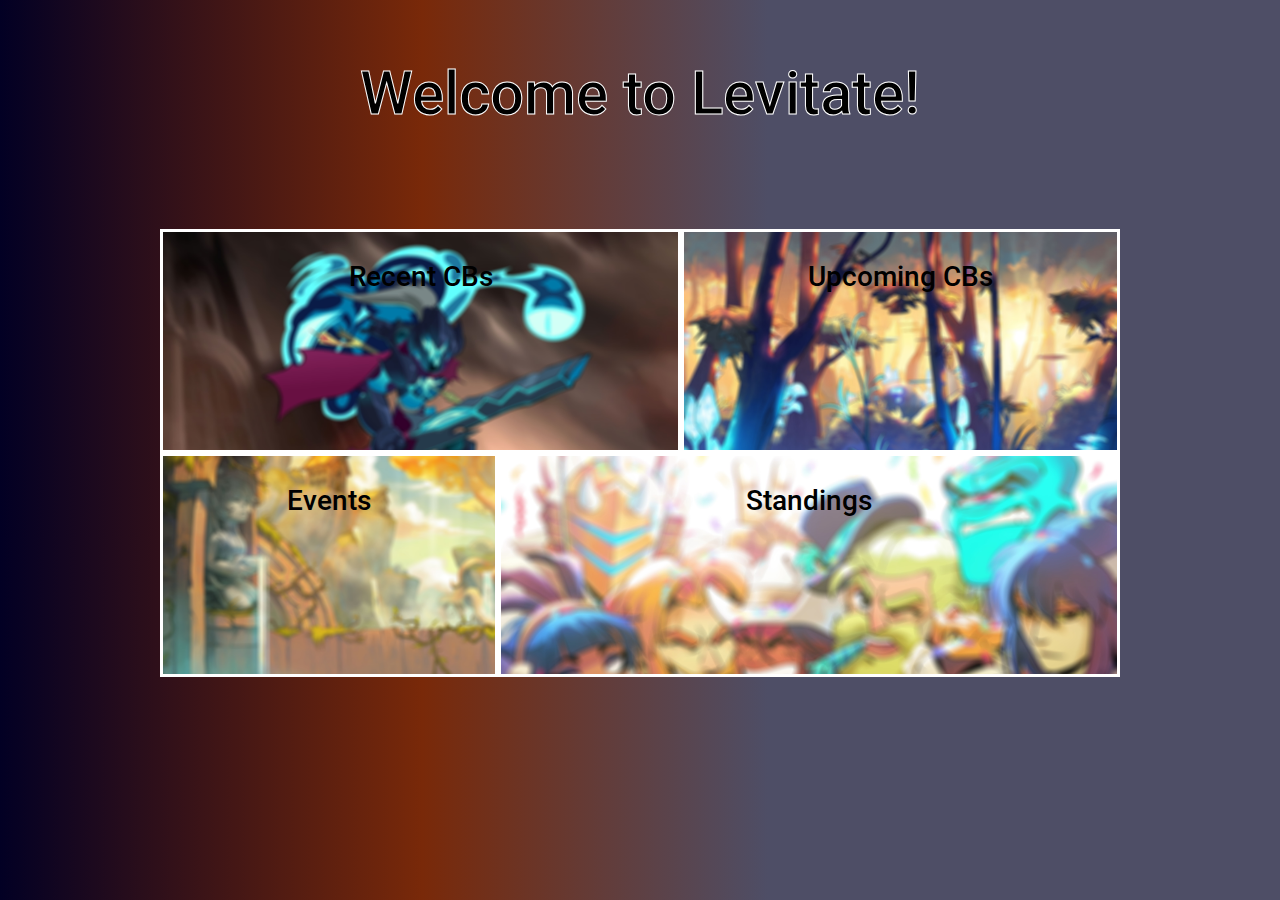
<file: index.html>
<!DOCTYPE html>
<html lang="en">
    <head>
        <title>Levitate</title>
        <script type="text/javascript" src="index.js"></script>
        <link rel="stylesheet" href="index.css">
        <meta charset="utf-8"/>
        <link rel="icon" href="Data/levitate.ico">   
    </head>
    <body>
        <p class="title">Welcome to Levitate!</p>
        <div class="gridcontainer">
            <div id="recentcbs" onclick='openWindow("recentcbs.html")'>
                <p>Recent CBs</p>
            </div>
            <div id="upcomingcbs" onclick='openWindow("upcomingcbs.html")'>
                <p>Upcoming CBs</p>
            </div>
            <div id="events" onclick="ComingSoon()">
                <p>Events</p>
            </div>
            <div id="standings" onclick="ComingSoon()">
                <p>Standings</p>
            </div>
        </div>
    </body>
</html>
</file>
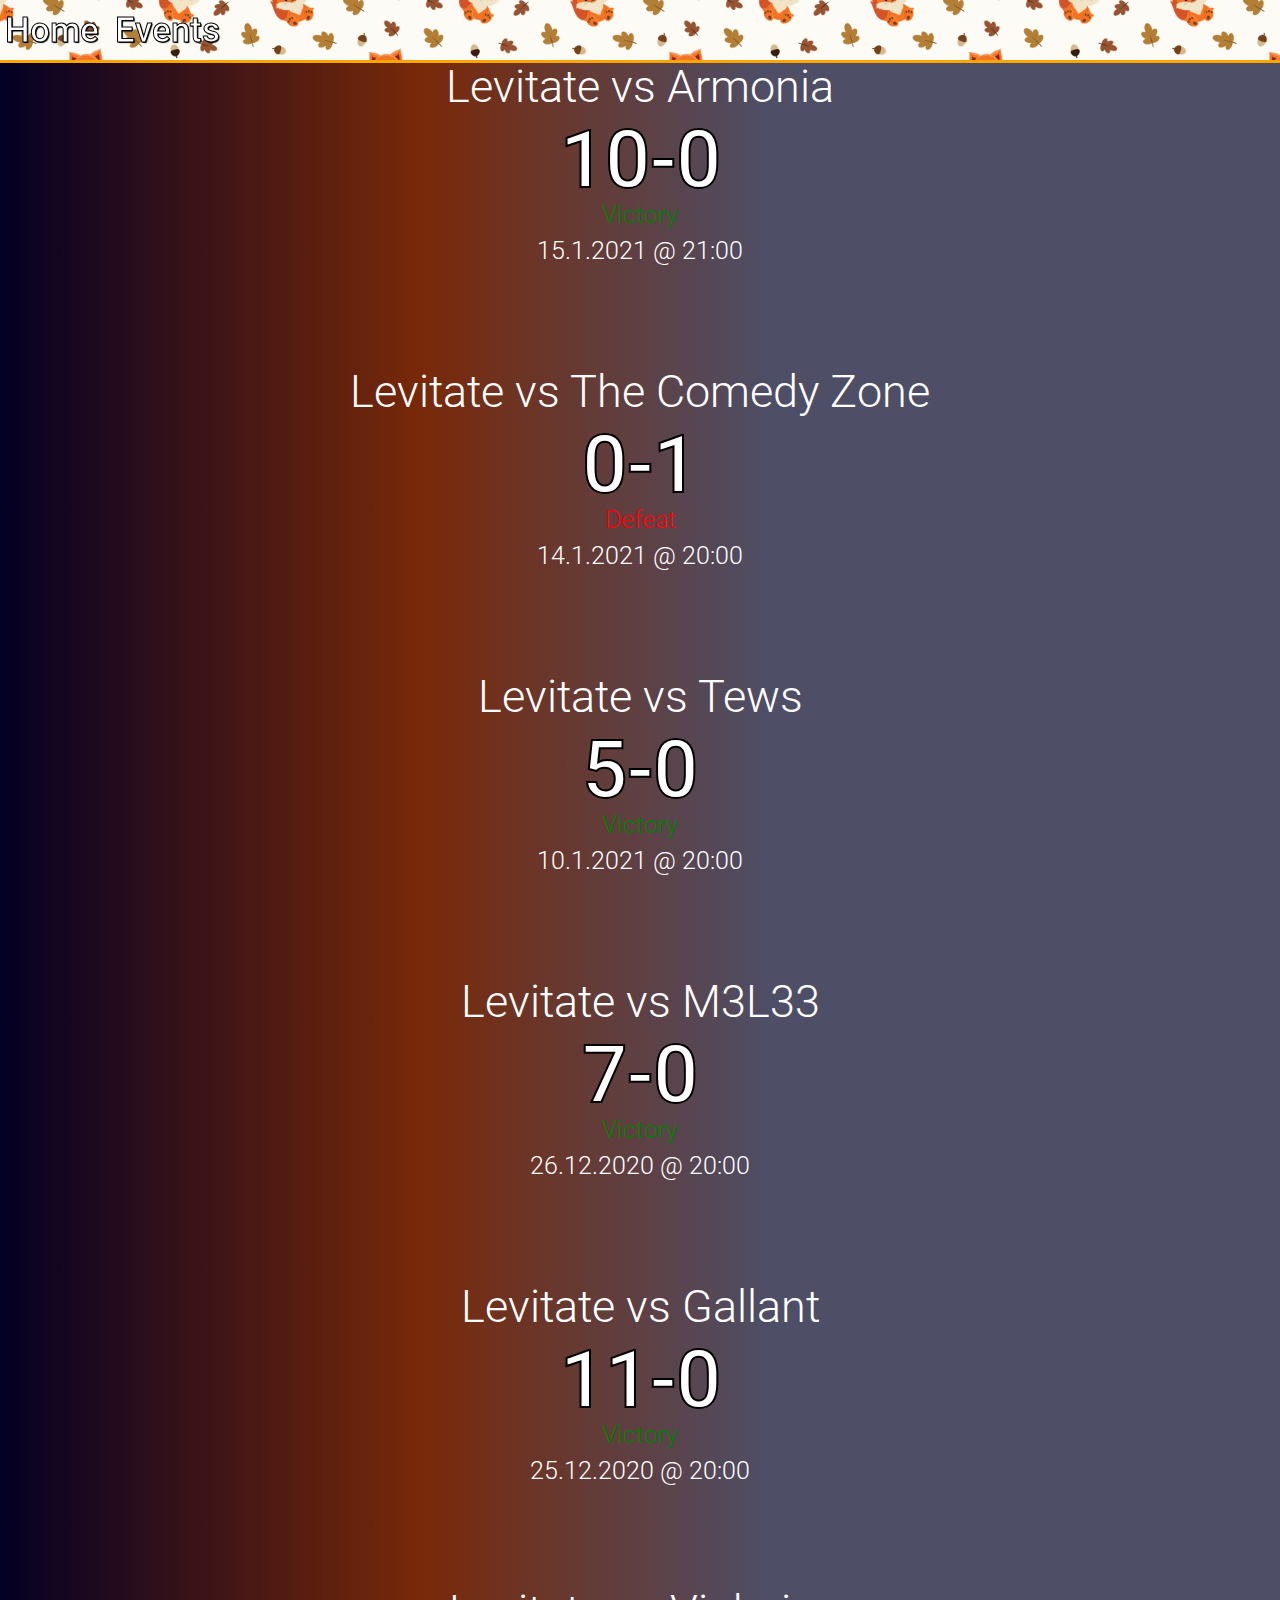
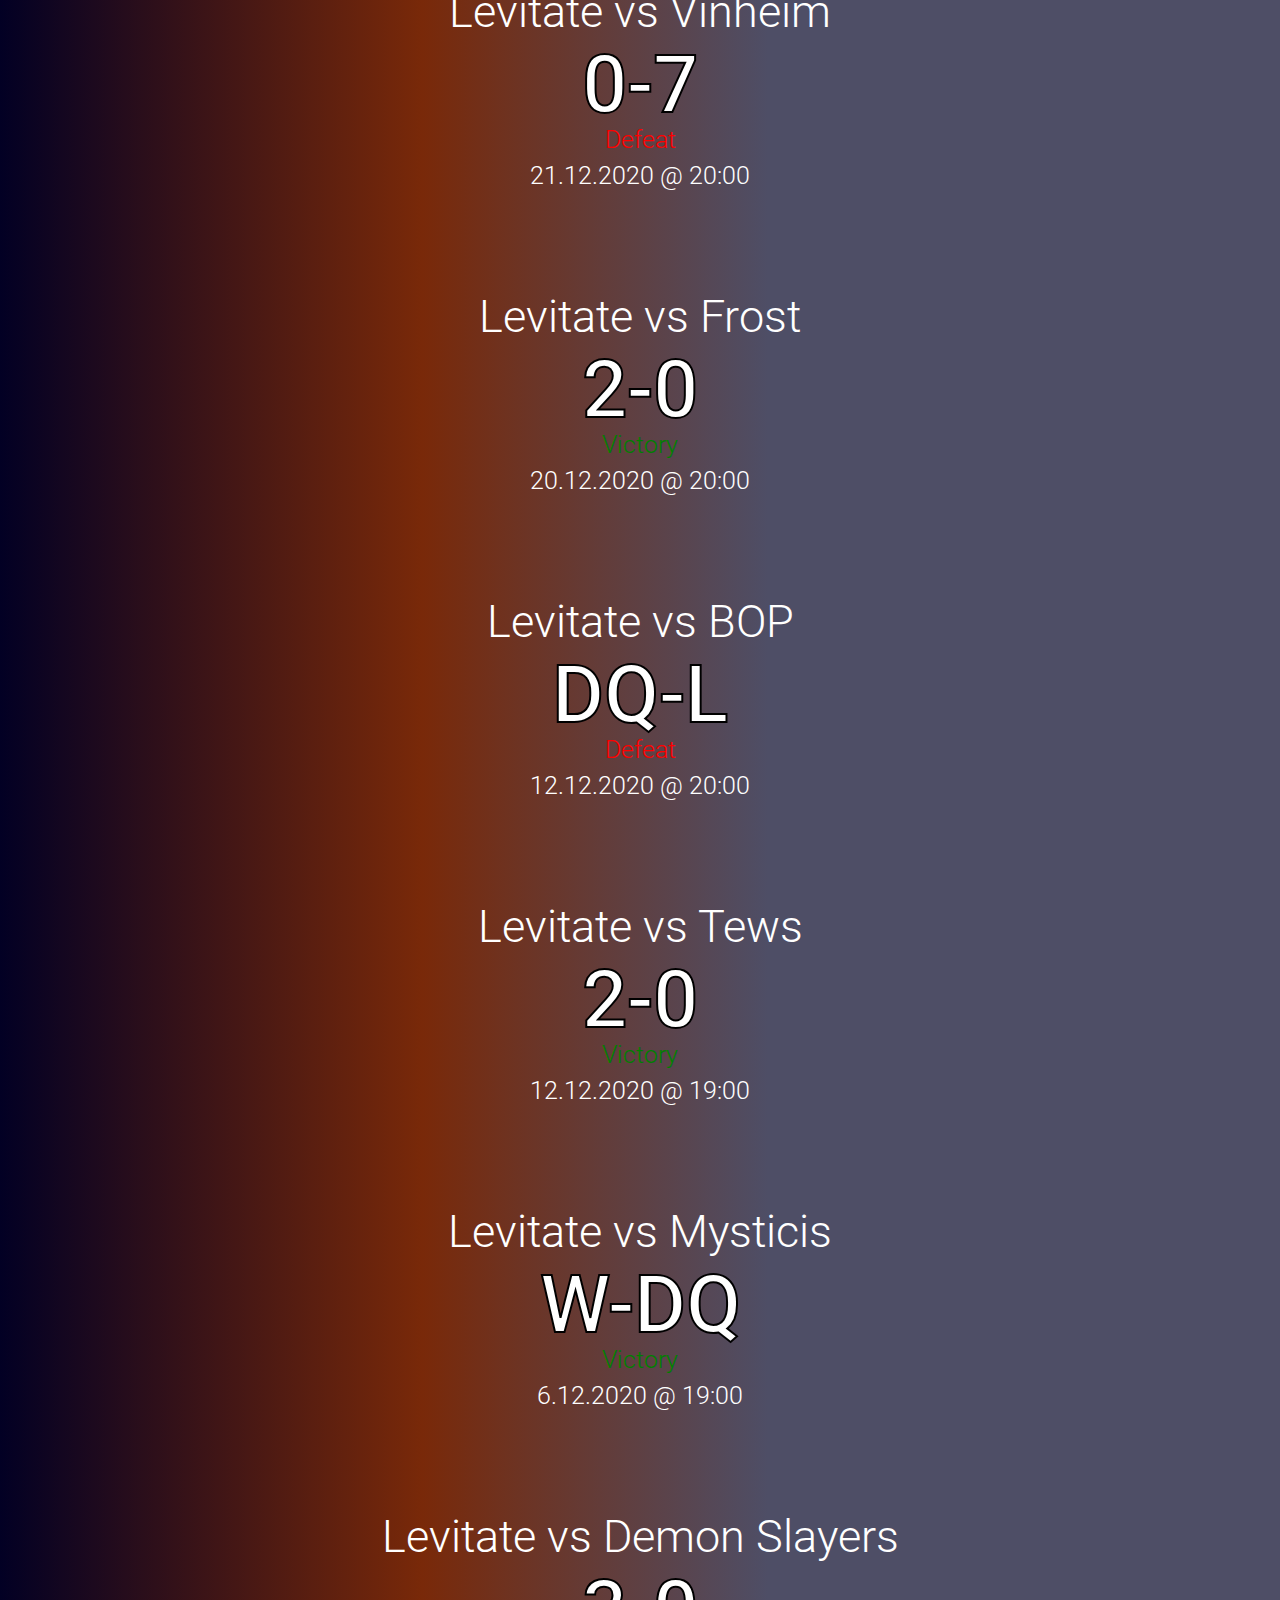
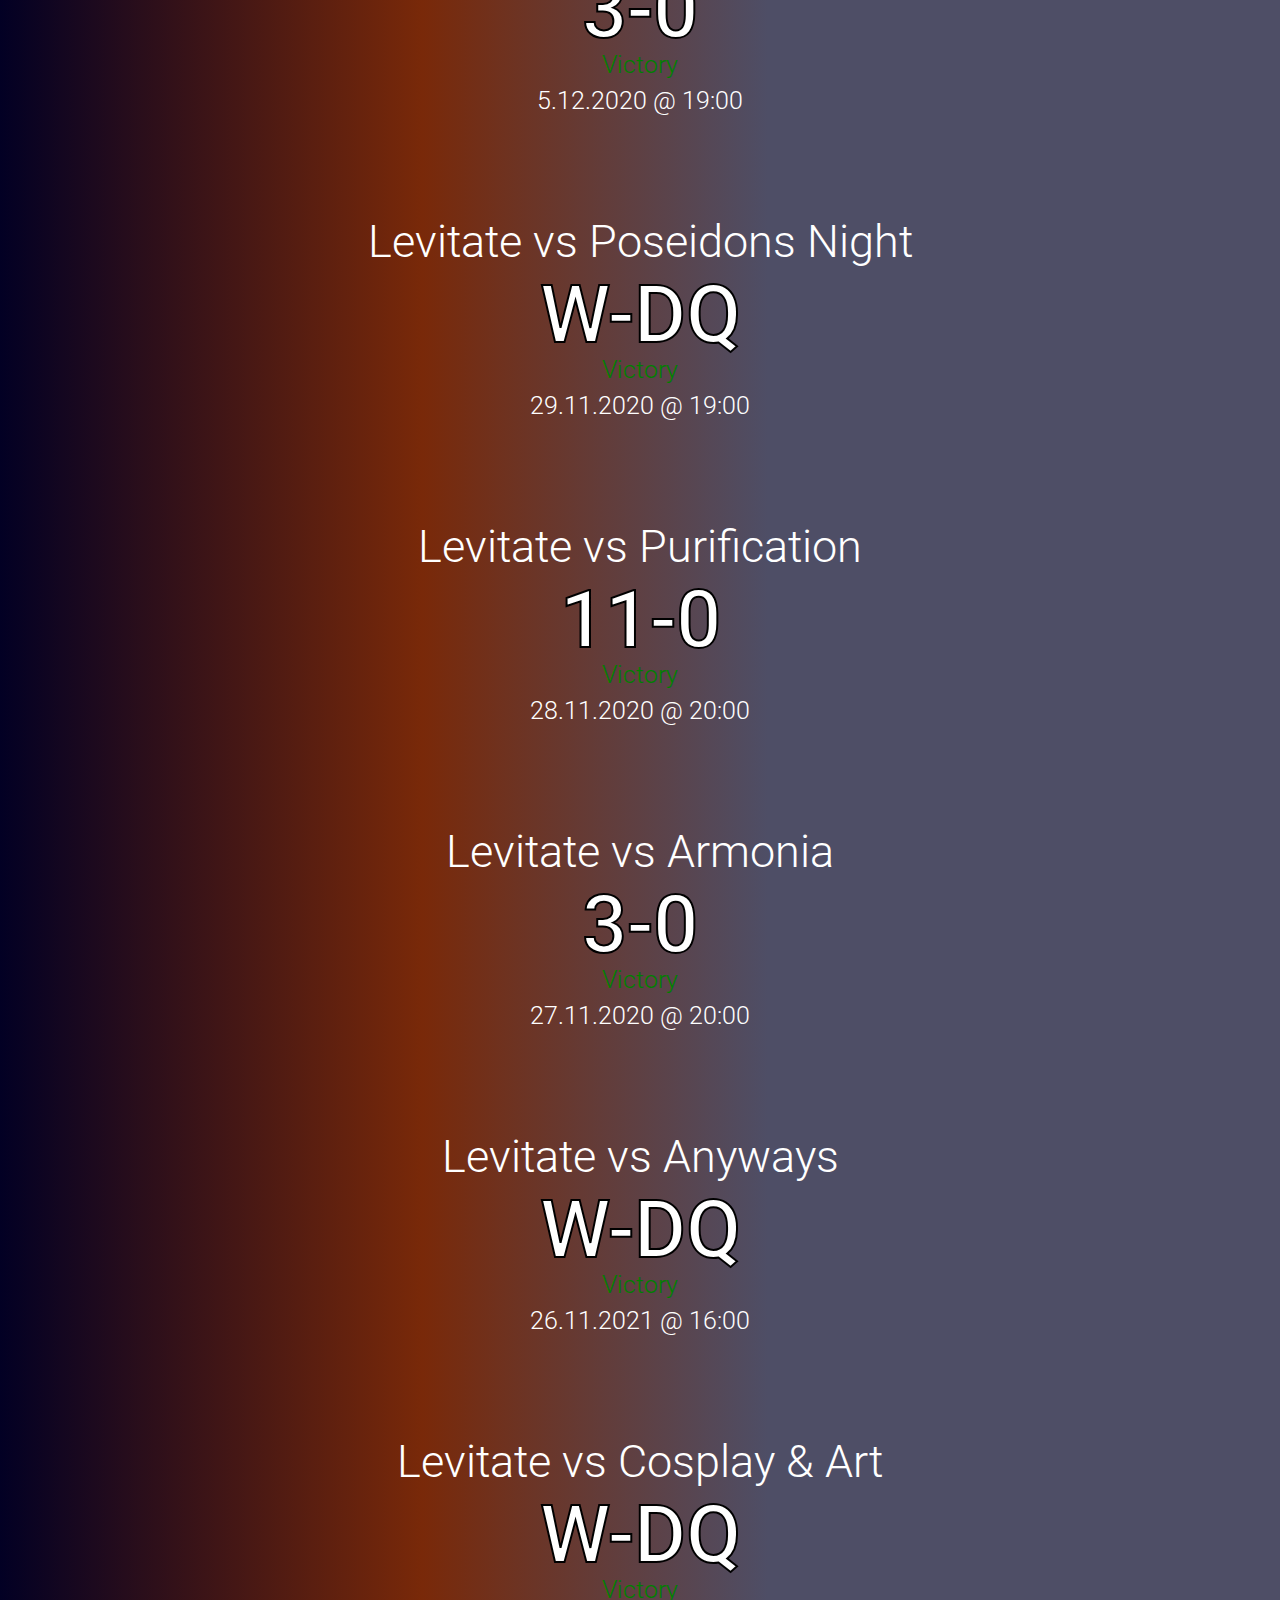
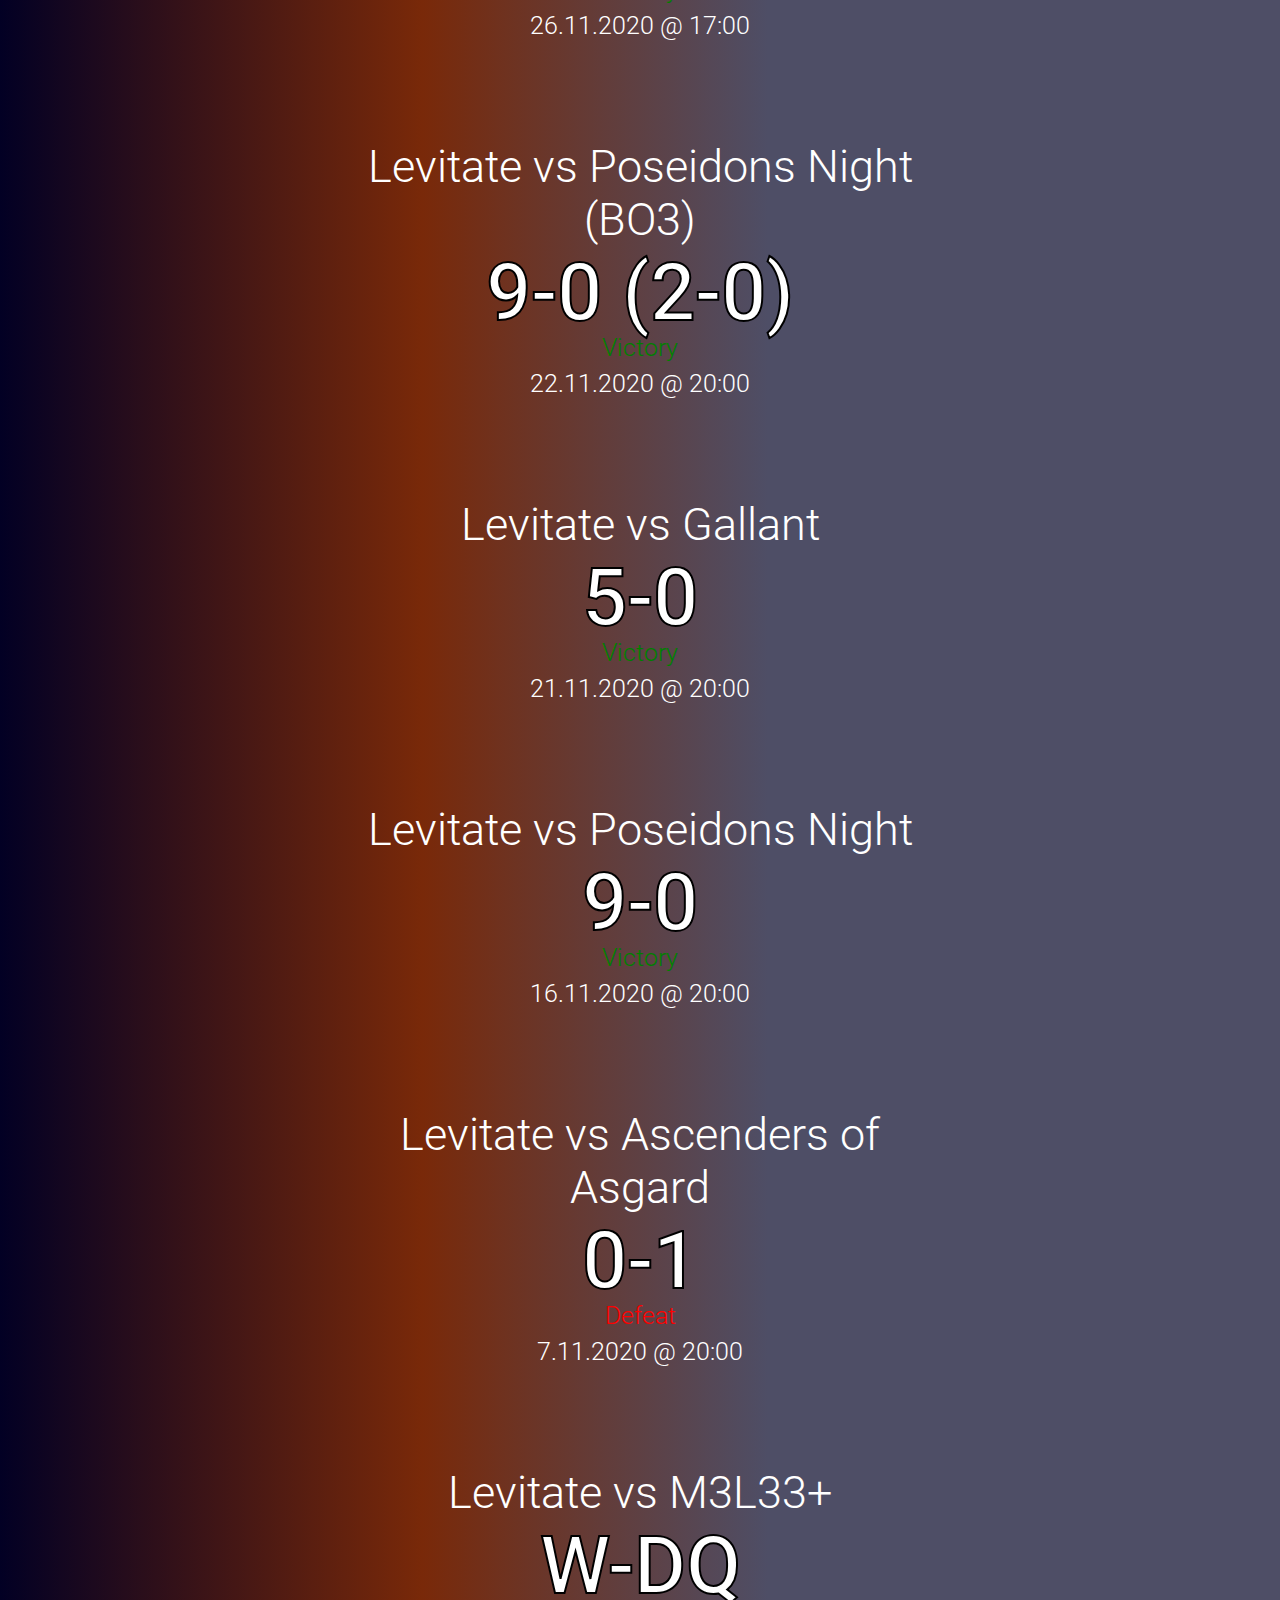
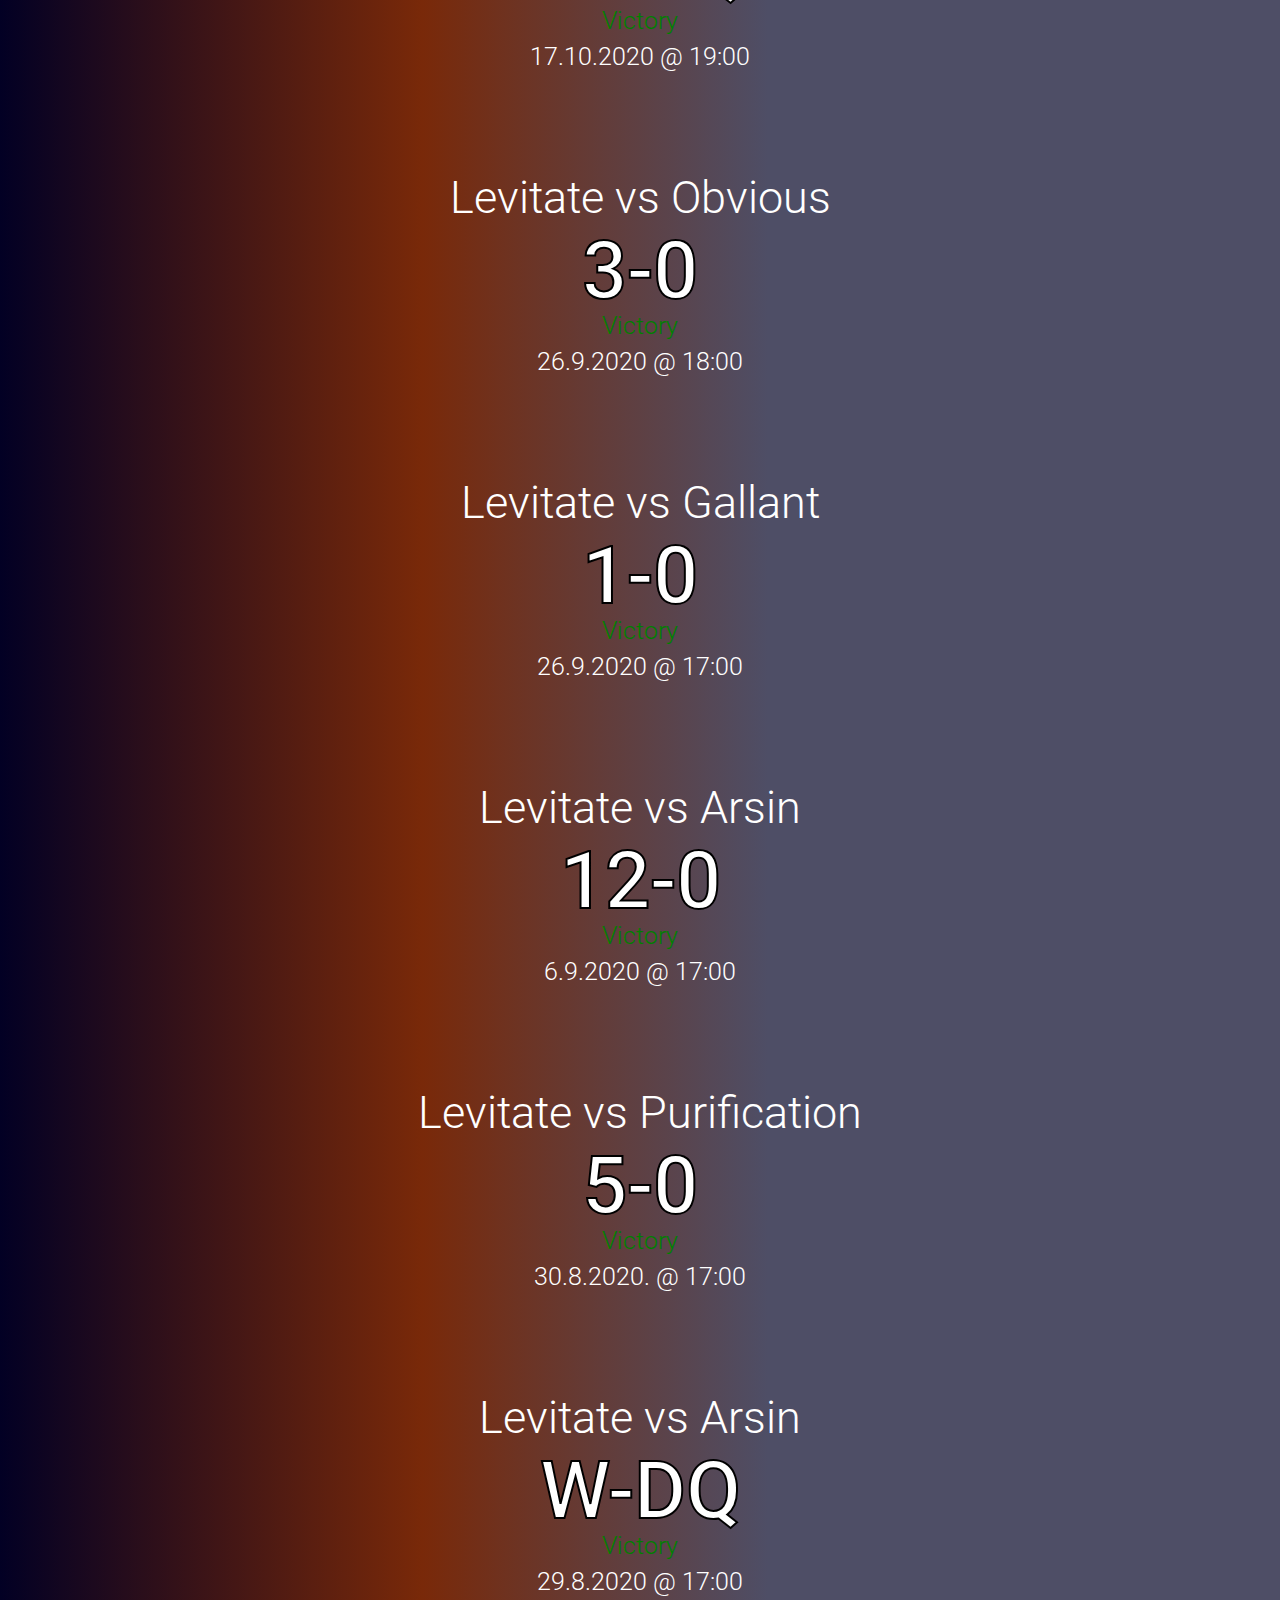
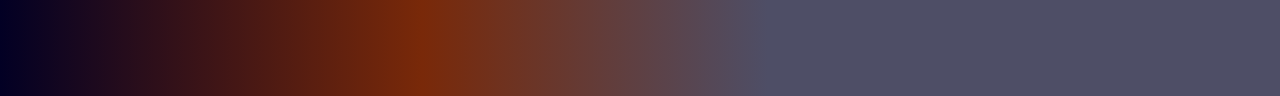
<file: cbpage.html>
<!DOCTYPE html>
<html lang="en">
    <head>
        <title>Levitate</title>
        <script type="text/javascript" src="cbpage.js"></script>
        <link rel="stylesheet" href="cbpage.css">
        <meta charset="utf-8"/>
        <link rel="icon" href="Data/levitate.ico">
    </head>
    <body>
        <div id="popup">
            <div id="content">
                <button class="xbutton" onclick="HidePopup()">X</button>
                <p id="p1">Player1></p>
                <p id="p2">Player2</p>
                <p id="p3">Player3</p>
                <p id="p4">Player4</p>
                <p id="p5">Player5</p>

                <p id="cbstatus">Victory/Defeat</p>
                <p id="datetime">12.3.2020. @ 16:00</p>
                <p id="mvp">MVP: Eli</p>
            </div>
        </div>

        <div id="navbar">
            <p class="title">Levitate</p>

            <a class="homeref" href="index.html">Home</a>
            <a class="tournamentref" href="tournamentpage.html">Events</a>
        </div>

        <div id="cbresults">
            <!-- JS List -->
        </div>
    </body>
</html>
</file>
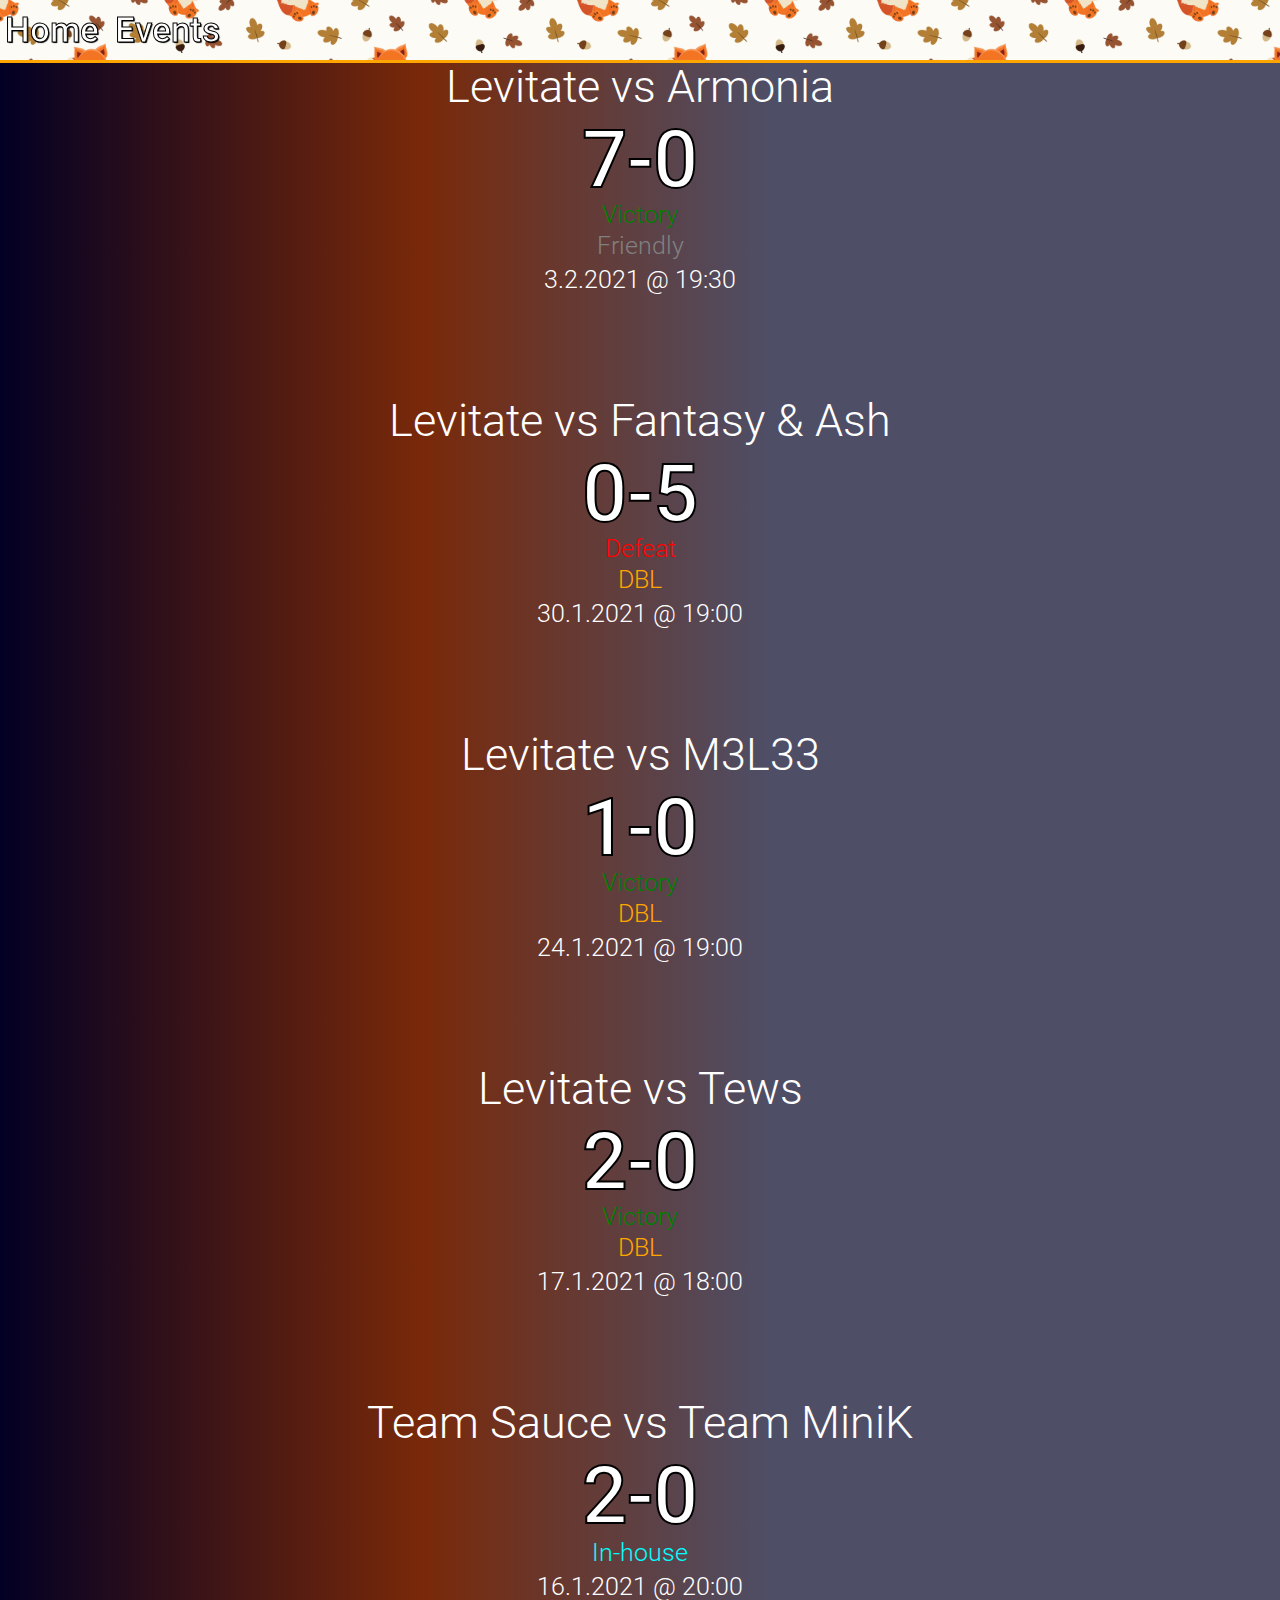
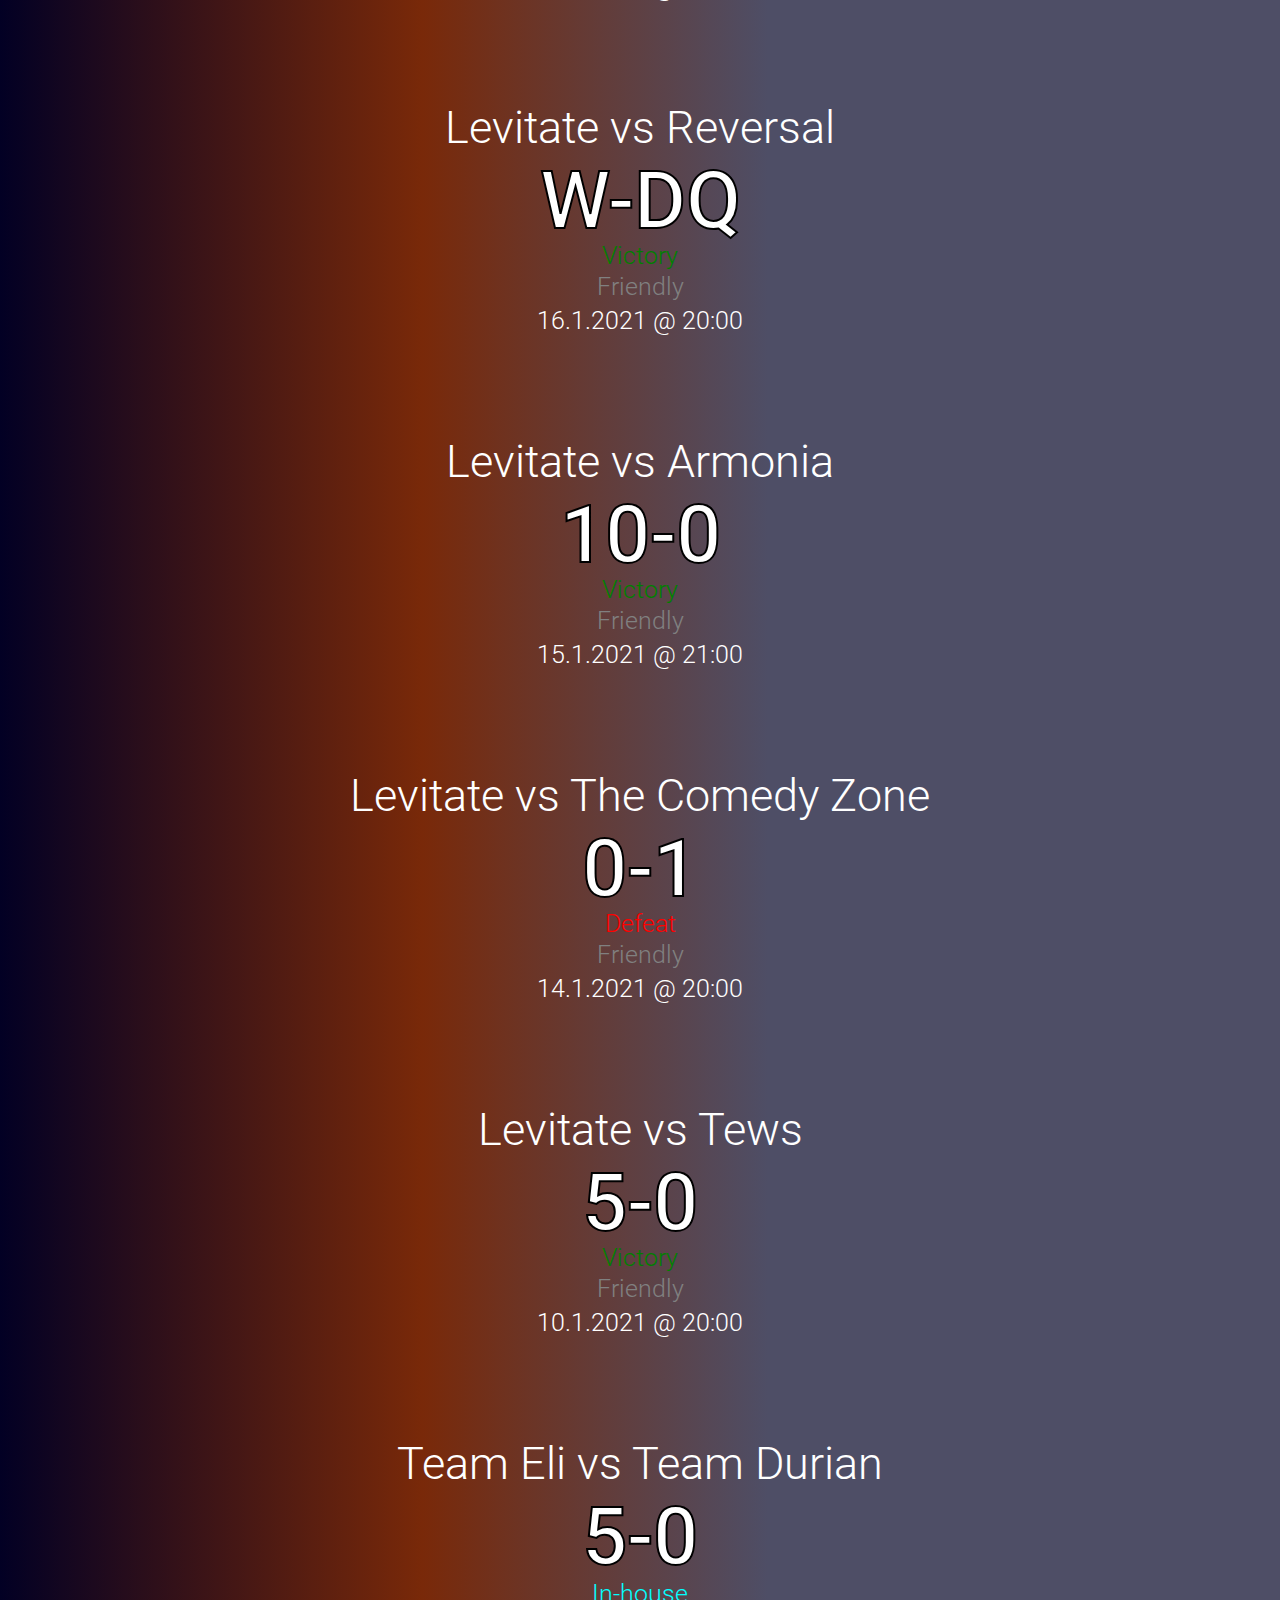
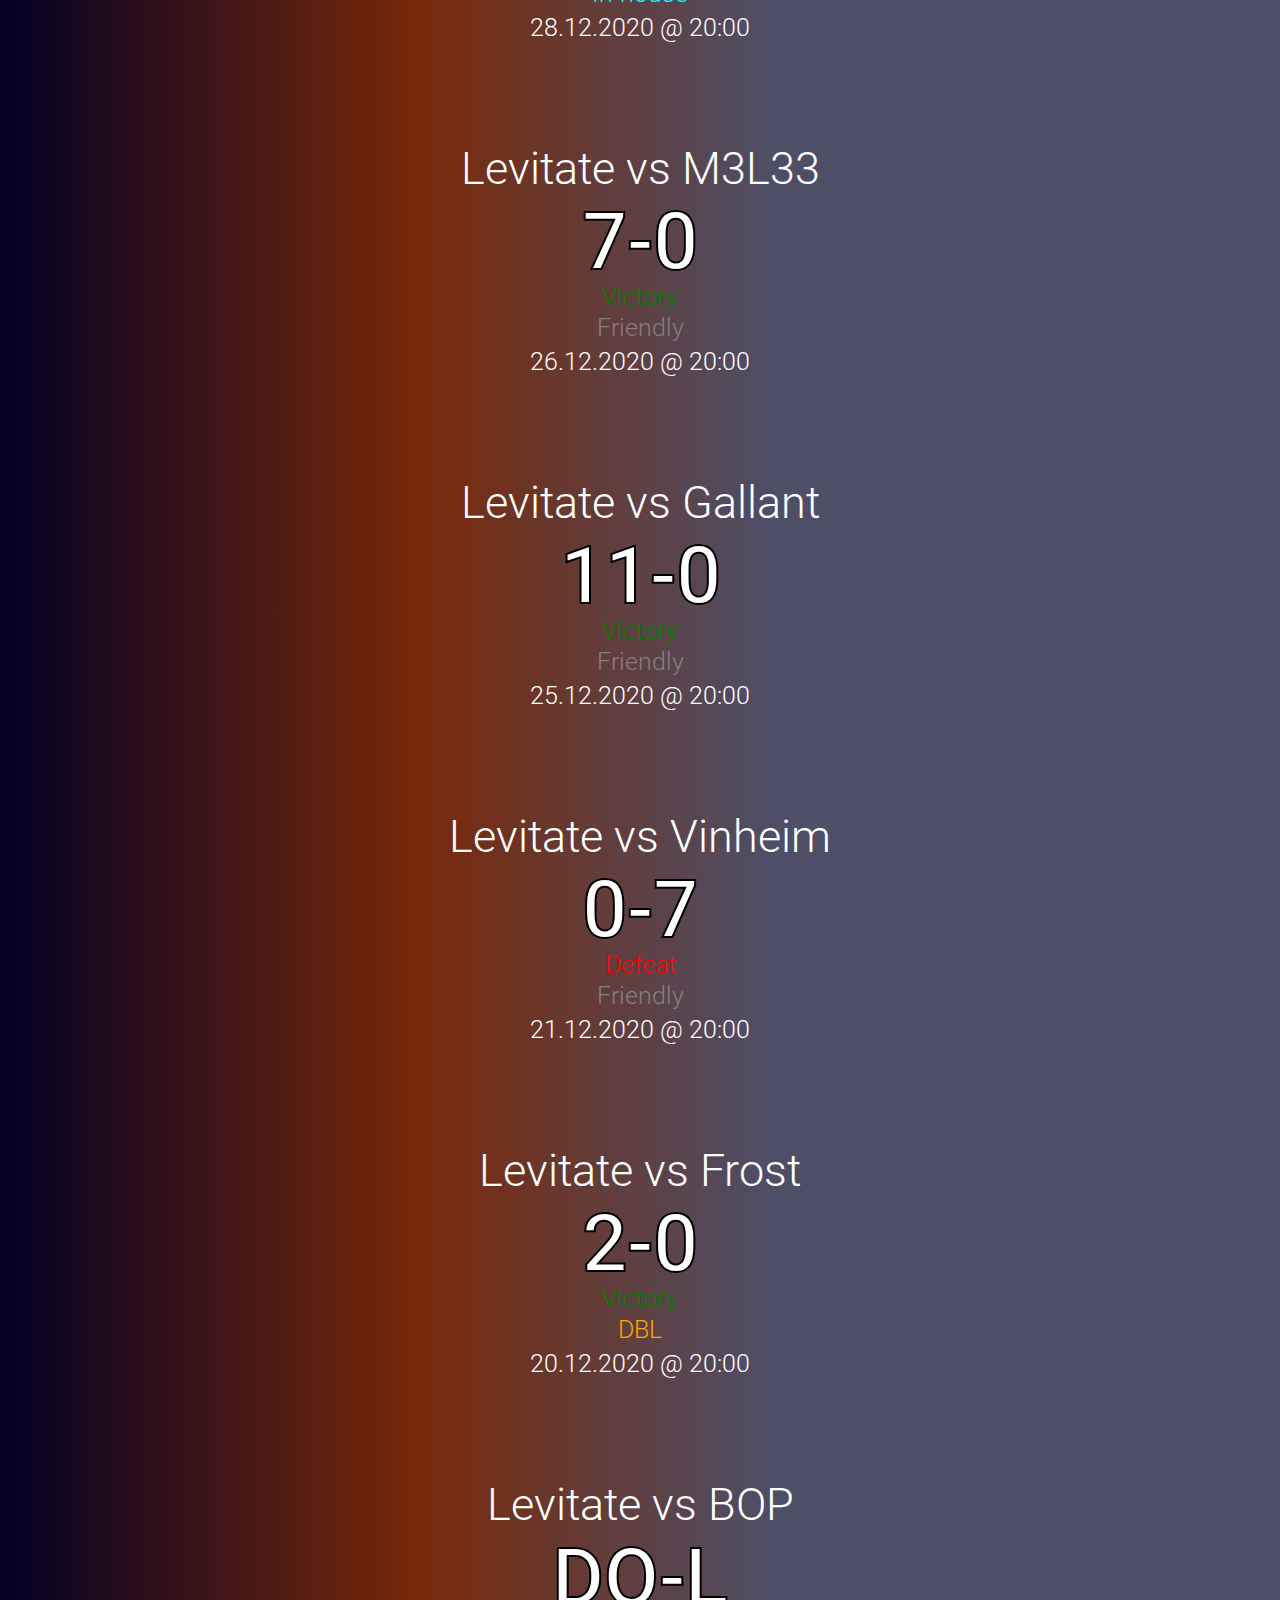
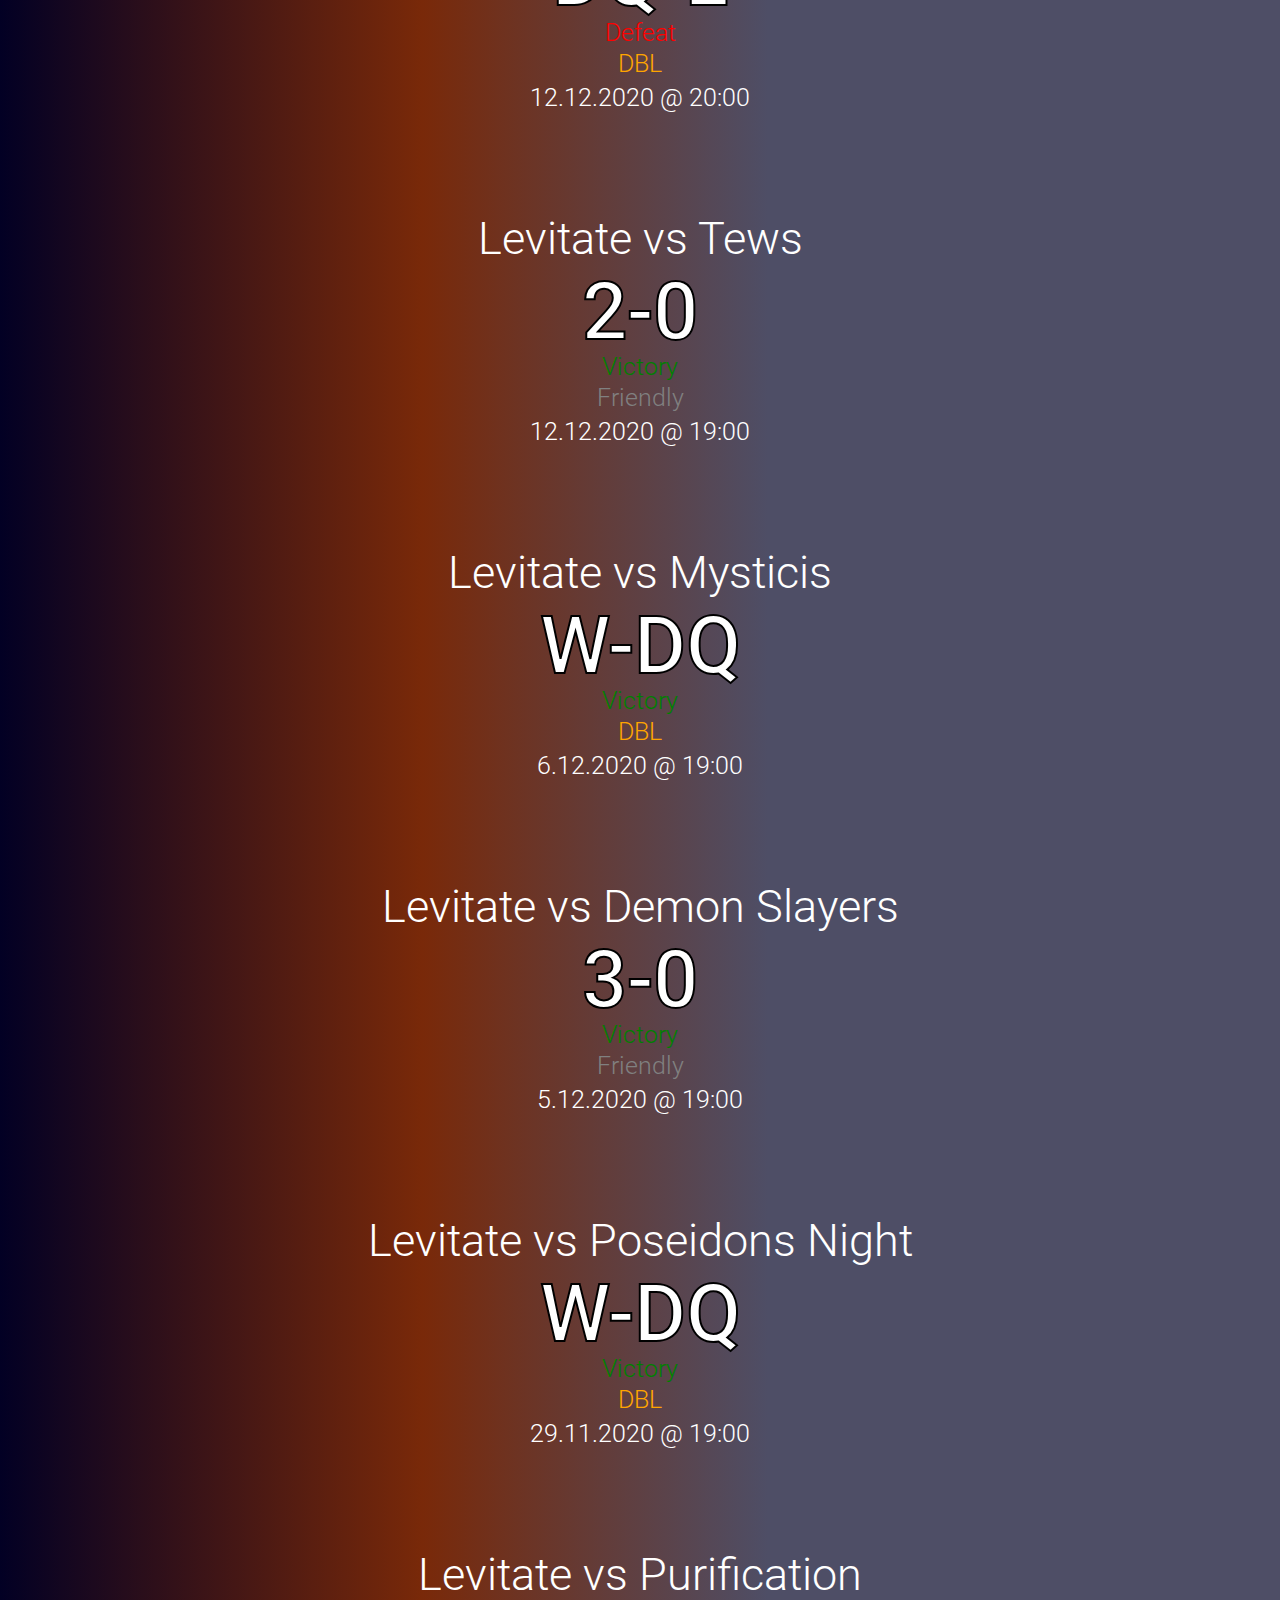
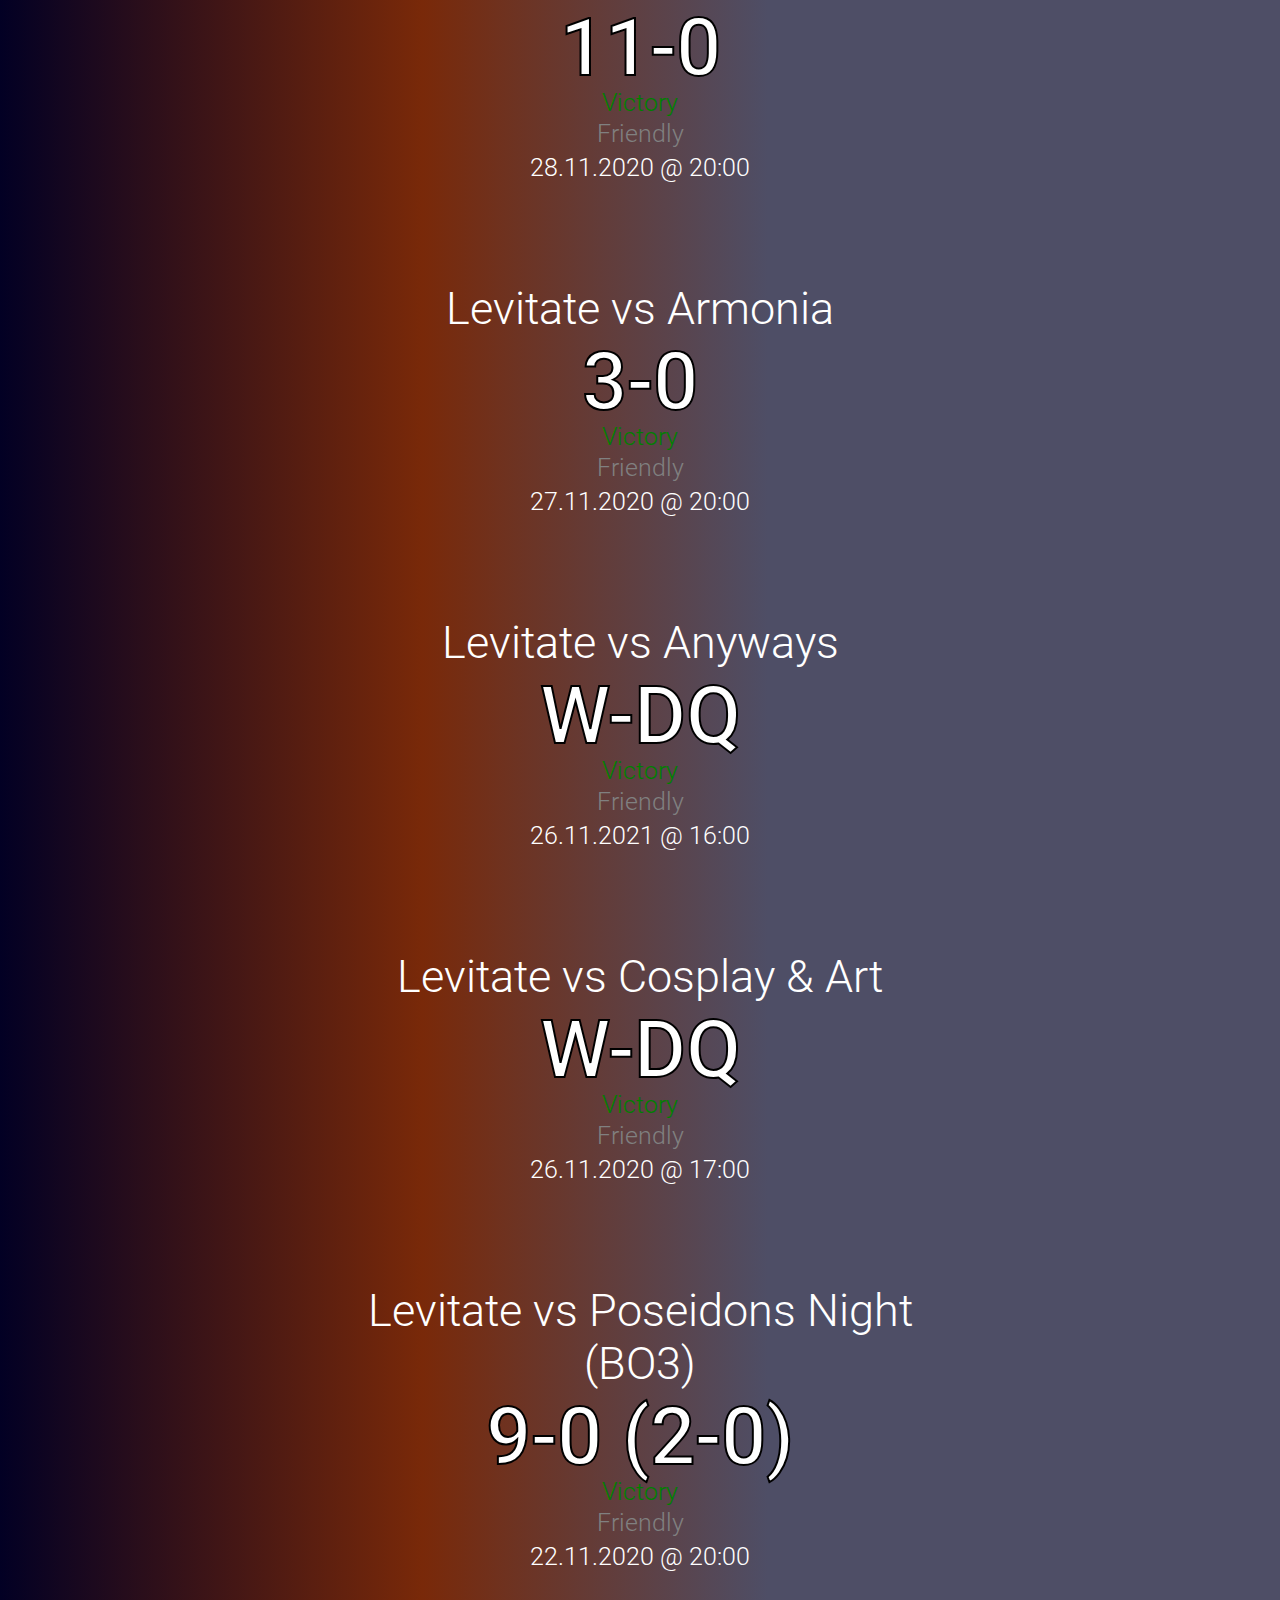
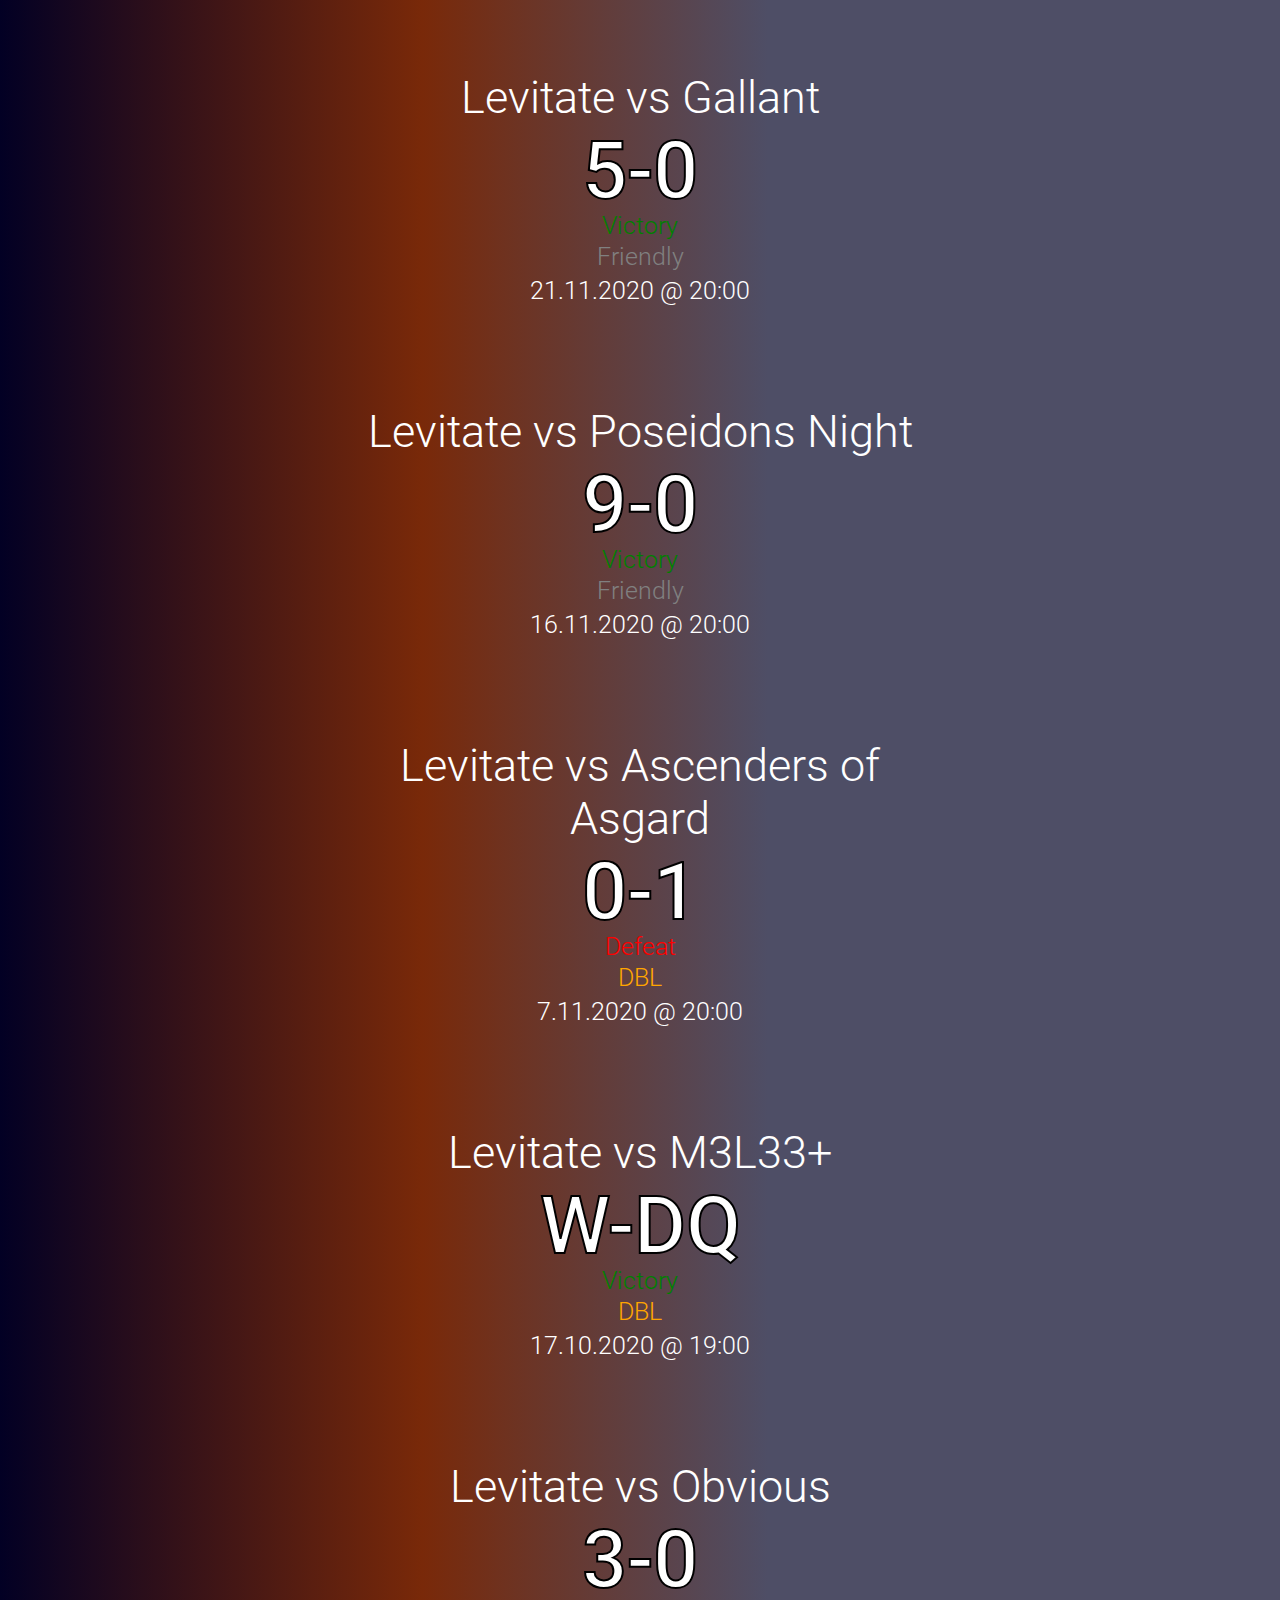
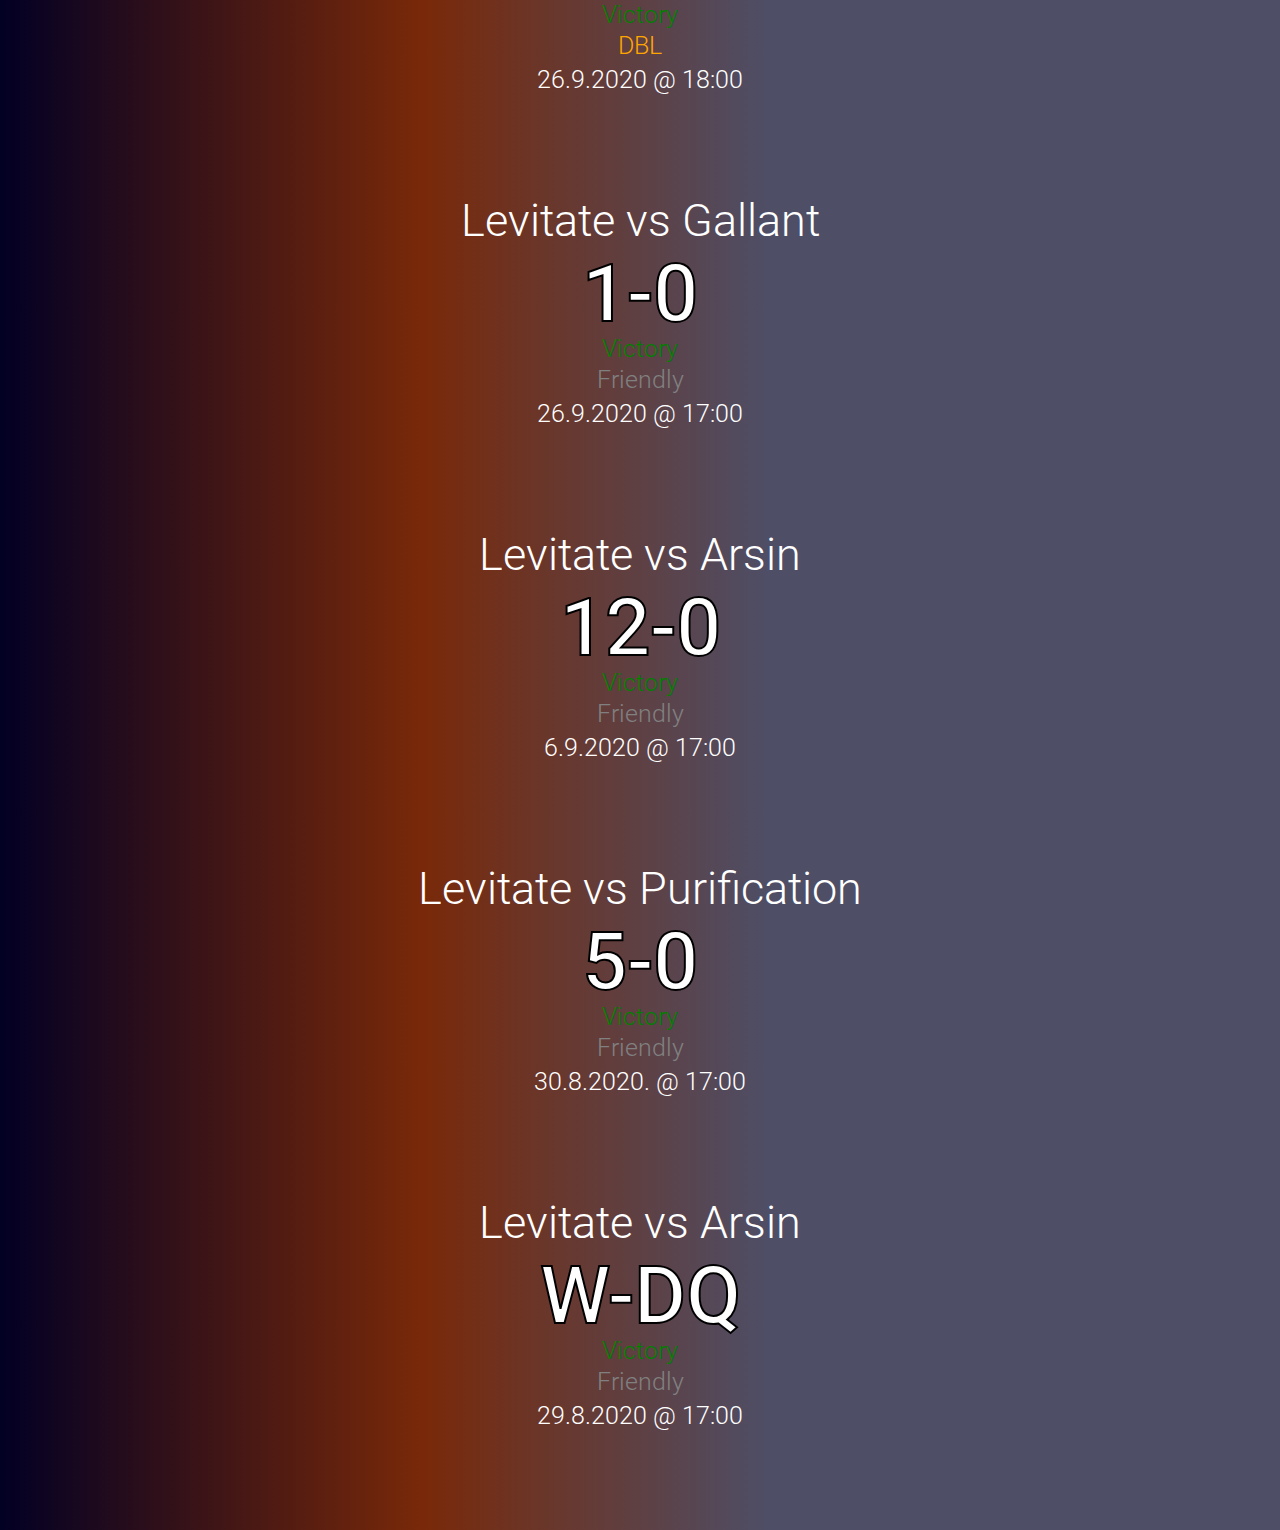
<file: recentcbs.html>
<!DOCTYPE html>
<html lang="en">
    <head>
        <title>Levitate</title>
        <script type="text/javascript" src="recentcbs.js"></script>
        <link rel="stylesheet" href="recentcbs.css">
        <meta charset="utf-8"/>
        <link rel="icon" href="Data/levitate.ico">
    </head>
    <body>
        <div id="popup">
            <div id="content">
                <button class="xbutton" onclick="HidePopup()">X</button>
                <p id="p1">Player1></p>
                <p id="p2">Player2</p>
                <p id="p3">Player3</p>
                <p id="p4">Player4</p>
                <p id="p5">Player5</p>

                <p id="cbtype">Type: <span id="cbtypespan">DBL/Fr/Inh</span></p>
                <p id="cbstatus">Victory/Defeat</p>
                <p id="datetime">12.3.2020. @ 16:00</p>
                <p id="mvp">MVP: Eli</p>
            </div>
        </div>

        <div id="navbar">
            <p class="title">Levitate</p>

            <a class="homeref" href="index.html">Home</a>
            <a class="tournamentref" href="tournamentpage.html">Events</a>
        </div>

        <div id="cbresults">
            <!-- JS List -->
        </div>
    </body>
</html>
</file>
<file: index.css>
body{
    background: linear-gradient(90deg, rgba(2,0,36,1) 0%, rgba(121,41,9,1) 33%, rgba(78,78,102,1) 60%);
}

.title{
    font-family: Roboto;
    font-weight: bold;
    font-size: 60px;
    -webkit-text-stroke: 1px white;

    margin: 0;
    text-align: center;
    position: relative;
    top: 50px;

    cursor: default;
    transition: 0.2s;
}

.title:hover{
    -webkit-text-stroke: 1px orange;
    top: 45px;
}

#upcomingcbs { grid-area: upcomingcbs; }
#recentcbs { grid-area: recentcbs; }
#events { grid-area: events; }
#standings { grid-area: standings; }

.gridcontainer{
    display: grid;
    grid-template-areas: 
    'recentcbs recentcbs recentcbs upcomingcbs upcomingcbs'
    'events events standings standings standings';

    position: relative;
    top: 150px;
    height: 35vw;
    width: 75vw;
    margin: auto;
}

.gridcontainer div{
    border: 3px solid white;
    transform: scale(1.0);
    z-index: 2;
    transition: 0s;

    cursor: pointer;
}

.gridcontainer div:hover{
    transform: scale(1.1);
    border: 10px solid orange;
    z-index: 10;
}
.gridcontainer div p{
    font-family: Roboto;
    font-weight: bold;
    font-size: 2.2vw;
    -webkit-text-stroke: 0;

    text-align: center;
    transition: 0.2s linear;
}
.gridcontainer div:hover p{
    -webkit-text-stroke: 1.5px white;
    text-shadow: 1px 1px 5px orange;
}

.gridcontainer #recentcbs{
    background: url(Data/icon1.jpg);
    background-size: cover;
    transition: 0.2s;
}

.gridcontainer #upcomingcbs{
    background: url(Data/icon2.jpg);
    background-size: cover;
    transition: 0.2s;
}

.gridcontainer #events{
    background: url(Data/icon3.jpg);
    background-size: cover;
    transition: 0.2s;
}

.gridcontainer #standings{
    background: url(Data/icon4.jpg);
    background-size: cover;
    transition: 0.2s;
}

.title p{
    font-family: Roboto;
    font-weight: bold;
    font-size: 50px;
    margin: 0;
    text-align: center;
    color: white;
    -webkit-text-stroke: 2px black;

    position: relative;
    top: 50px;
}

.gridcontainer a{
    text-decoration: none;
    color: black;
}

@font-face{
    font-family: Roboto;
    src: url(Data/Roboto/Roboto-Light.ttf)
}

@font-face{
    font-family: Roboto;
    font-weight: bold;
    src: url(Data/Roboto/Roboto-Medium.ttf);
}
</file>
<file: cbpage.css>
body{
    background: linear-gradient(90deg, rgba(2,0,36,1) 0%, rgba(121,41,9,1) 33%, rgba(78,78,102,1) 60%);
}

p{
    user-select: none;
}

#navbar{
    display: block;
    background: url(Data/fox.jpg);
    background-size: 300px 300px;
    border-bottom: 3px solid white;

    position: fixed;
    top: 0px;
    left: 0px;
    height: 50px;
    width: 100%;
    z-index: 5;
    transition: background-position-x 0.1s, background-position-y 0.1s, border-bottom 0.3s, height 0.2s;
}

#navbar:hover{
    border-bottom: 3px solid orange;
    height: 60px;
}

#navbar .title{
    -webkit-text-stroke: 1px black;
    text-shadow: 1px 1px 1px black;
    font-family: Roboto;
    font-weight: bold;
    font-size: 35px;
    color: white;

    position: relative;
    left: 1770px;
    top: 5px;
    margin: 0;
    
    cursor: default;
    transition: 0.2s;
}


#navbar:hover .title{
    color: orange;
    top: 10px;
}

#navbar a{
    -webkit-text-stroke: 1px black;
    text-shadow: 1px 1px 1px black;
    font-family: Roboto;
    font-weight: bold;
    font-size: 35px;
    color: white;
    text-decoration: none;

    position: fixed;
    top: 5px;

    transition: 0.2s;
}

#navbar:hover a{
    top: 10px;
}

#navbar a:hover{
    color: red;
}

#navbar .homeref{
    left: 5px;
}
#navbar .tournamentref{
    left: 115px;
}

#cbresults{
    margin: auto;
    display: block;
    width: 600px;
    margin-top: 60px;
}

#cbresults p{
    text-align: center;
    cursor: default;
}

#cbresults .cbtitle{
    font-family: Roboto;
    font-size: 45px;
    
    margin: 0;
    padding: 0;
}

#cbresults .cbtitle{
    font-family: Roboto;
    font-size: 45px;
    color: white;
    text-decoration: none;
    
    margin: 0;
    padding: 0;

    transition: 0.20s;
}

#cbresults .cbtitle:hover{
    color: gray;
}

#cbresults .cbresult{
    font-family: Roboto;
    font-weight: bold;
    -webkit-text-stroke: 2px black;
    font-size: 80px;
    color: white;
    
    margin: 0;
    padding: 0;
}

#cbresults .cbvictory{
    font-family: Roboto;
    color: green;
    font-size: 25px;

    margin: 0;
    padding: 0;
    position: relative;
    top: -7.5px;
}

#cbresults .cbdefeat{
    font-family: Roboto;
    color: red;
    font-size: 25px;

    margin: 0;
    padding: 0;
    position: relative;
    top: -7.5px;
}

#cbresults .cbdatetime{
    font-family: Roboto;
    font-size: 25px;
    color: white;
    
    margin: 0;
    padding: 0;
    margin-bottom: 100px;
}

#popup{
    opacity: 0;
    visibility: hidden;
    background-color: rgba(0, 0, 0, 0.7);

    margin: 0;
    z-index: 4;
    position: fixed;
    left: 0;
    width: 100%;
    height: 100%;

    transition: 0.2s;
}

#content{
    width: 700px;
    height: 750px;
    position: fixed;
    left: 50%;
    transform: translateX(-50%);
    top: 10%;

    /* Fall-back image below */
    background: url(Data/CBbg.png);
    background-size: cover;
    border: 2px solid white;
}

#popup #content p{
    color: white;
    font-family: Roboto;
    font-size: 50px;
    text-align: center;

    margin: 0;
    margin-bottom: 30px;

    cursor: default;
}

#popup #content #cbstatus{
    text-align: left;
    font-size: 30px;
    left: 5px;
    position: fixed;
    top: 640px; 
}

#popup #content #datetime{
    color: yellow;

    text-align: left;
    font-size: 30px;
    left: 5px;
    position: fixed;
    top: 710px;
}

#popup #content #mvp{
    color: yellow;

    text-align: left;
    font-size: 30px;
    left: 5px;
    position: fixed;
    top: 675px;
}

.xbutton{
    background: none;
    color: gray;
    font-size: 20px;
    border: none;
    text-align: center;
    transition: font-size 0.25s;

    width: 45px;
    height: 45px;
}

.xbutton:hover{
    background: none;
    color: darkgray;
    font-size: 35px;
    -webkit-text-stroke: 5px solid white;

    width: 45px;
    height: 45px;
}

#cbresults .entry .cbtitle{
    cursor: pointer;
}

#cbresults .noentry .cbtitle{
    cursor: not-allowed;
}

@font-face{
    font-family: Roboto;
    src: url(Data/Roboto/Roboto-Light.ttf)
}

@font-face{
    font-family: Roboto;
    font-weight: bold;
    src: url(Data/Roboto/Roboto-Medium.ttf);
}
</file>
<file: recentcbs.css>
body{
    background: linear-gradient(90deg, rgba(2,0,36,1) 0%, rgba(121,41,9,1) 33%, rgba(78,78,102,1) 60%);
}

p{
    user-select: none;
}

#navbar{
    display: block;
    background: url(Data/fox.jpg);
    background-size: 300px 300px;
    border-bottom: 3px solid white;

    position: fixed;
    top: 0px;
    left: 0px;
    height: 50px;
    width: 100%;
    z-index: 5;
    transition: background-position-x 0.1s, background-position-y 0.1s, border-bottom 0.3s, height 0.2s;
}

#navbar:hover{
    border-bottom: 3px solid orange;
    height: 60px;
}

#navbar .title{
    -webkit-text-stroke: 1px black;
    text-shadow: 1px 1px 1px black;
    font-family: Roboto;
    font-weight: bold;
    font-size: 35px;
    color: white;

    position: relative;
    left: 1770px;
    top: 5px;
    margin: 0;
    
    cursor: default;
    transition: 0.2s;
}


#navbar:hover .title{
    color: orange;
    top: 10px;
}

#navbar a{
    -webkit-text-stroke: 1px black;
    text-shadow: 1px 1px 1px black;
    font-family: Roboto;
    font-weight: bold;
    font-size: 35px;
    color: white;
    text-decoration: none;

    position: fixed;
    top: 5px;

    transition: 0.2s;
}

#navbar:hover a{
    top: 10px;
}

#navbar a:hover{
    color: red;
}

#navbar .homeref{
    left: 5px;
}
#navbar .tournamentref{
    left: 115px;
}

#cbresults{
    margin: auto;
    display: block;
    width: 600px;
    margin-top: 60px;
}

#cbresults p{
    text-align: center;
    cursor: default;
}

#cbresults .cbtitle{
    font-family: Roboto;
    font-size: 45px;
    
    margin: 0;
    padding: 0;
}

#cbresults .cbtitle{
    font-family: Roboto;
    font-size: 45px;
    color: white;
    text-decoration: none;
    
    margin: 0;
    padding: 0;

    transition: 0.20s;
}

#cbresults .cbtitle:hover{
    color: gray;
}

#cbresults .cbresult{
    font-family: Roboto;
    font-weight: bold;
    -webkit-text-stroke: 2px black;
    font-size: 80px;
    color: white;
    
    margin: 0;
    padding: 0;
}

#cbresults .cbvictory{
    font-family: Roboto;
    color: green;
    font-size: 25px;

    margin: 0;
    padding: 0;
    position: relative;
    top: -7.5px;
}

#cbresults .cbdefeat{
    font-family: Roboto;
    color: red;
    font-size: 25px;

    margin: 0;
    padding: 0;
    position: relative;
    top: -7.5px;
}

#cbresults .cbdatetime{
    font-family: Roboto;
    font-size: 25px;
    color: white;
    
    margin: 0;
    padding: 0;
    margin-bottom: 100px;
}

#cbresults #cbtype{
    font-family: Roboto;
    font-size: 25px;

    top: -5px;
    margin: 0;
    padding: 0;
    position: relative;
}

#cbresults #cbtype .cbdbl{
    color: orange;
}

#cbresults #cbtype .cbfriendly{
    color: gray;
}

#cbresults #cbtype .cbinhouse{
    color: cyan;
}

#popup{
    opacity: 0;
    visibility: hidden;
    background-color: rgba(0, 0, 0, 0.7);

    margin: 0;
    z-index: 4;
    position: fixed;
    left: 0;
    width: 100%;
    height: 100%;

    transition: 0.2s;
}

#content{
    width: 700px;
    height: 750px;
    position: fixed;
    left: 50%;
    transform: translateX(-50%);
    top: 10%;

    /* Fall-back image below */
    background: url(Data/CBbg.png);
    background-size: cover;
    border: 2px solid white;
}

#popup #content p{
    color: white;
    font-family: Roboto;
    font-size: 50px;
    text-align: center;

    margin: 0;
    margin-bottom: 30px;

    cursor: default;
}

#popup #content #cbstatus{
    text-align: left;
    font-size: 30px;
    left: 5px;
    position: fixed;
    top: 580px; 
}

#popup #content #datetime{
    color: yellow;

    text-align: left;
    font-size: 30px;
    left: 5px;
    position: fixed;
    top: 710px;
}

#popup #content #mvp{
    color: yellow;

    text-align: left;
    font-size: 30px;
    left: 5px;
    position: fixed;
    top: 675px;
}

#popup #content #cbtype{
    color: yellow;

    text-align: left;
    font-size: 30px;
    left: 5px;
    position: fixed;
    top: 640px;
}

.xbutton{
    background: none;
    color: gray;
    font-size: 20px;
    border: none;
    text-align: center;
    transition: font-size 0.25s;

    width: 45px;
    height: 45px;
}

.xbutton:hover{
    background: none;
    color: darkgray;
    font-size: 35px;
    -webkit-text-stroke: 5px solid white;

    width: 45px;
    height: 45px;
}

#cbresults .entry .cbtitle{
    cursor: pointer;
}

#cbresults .noentry .cbtitle{
    cursor: not-allowed;
}

@font-face{
    font-family: Roboto;
    src: url(Data/Roboto/Roboto-Light.ttf)
}

@font-face{
    font-family: Roboto;
    font-weight: bold;
    src: url(Data/Roboto/Roboto-Medium.ttf);
}
</file>
